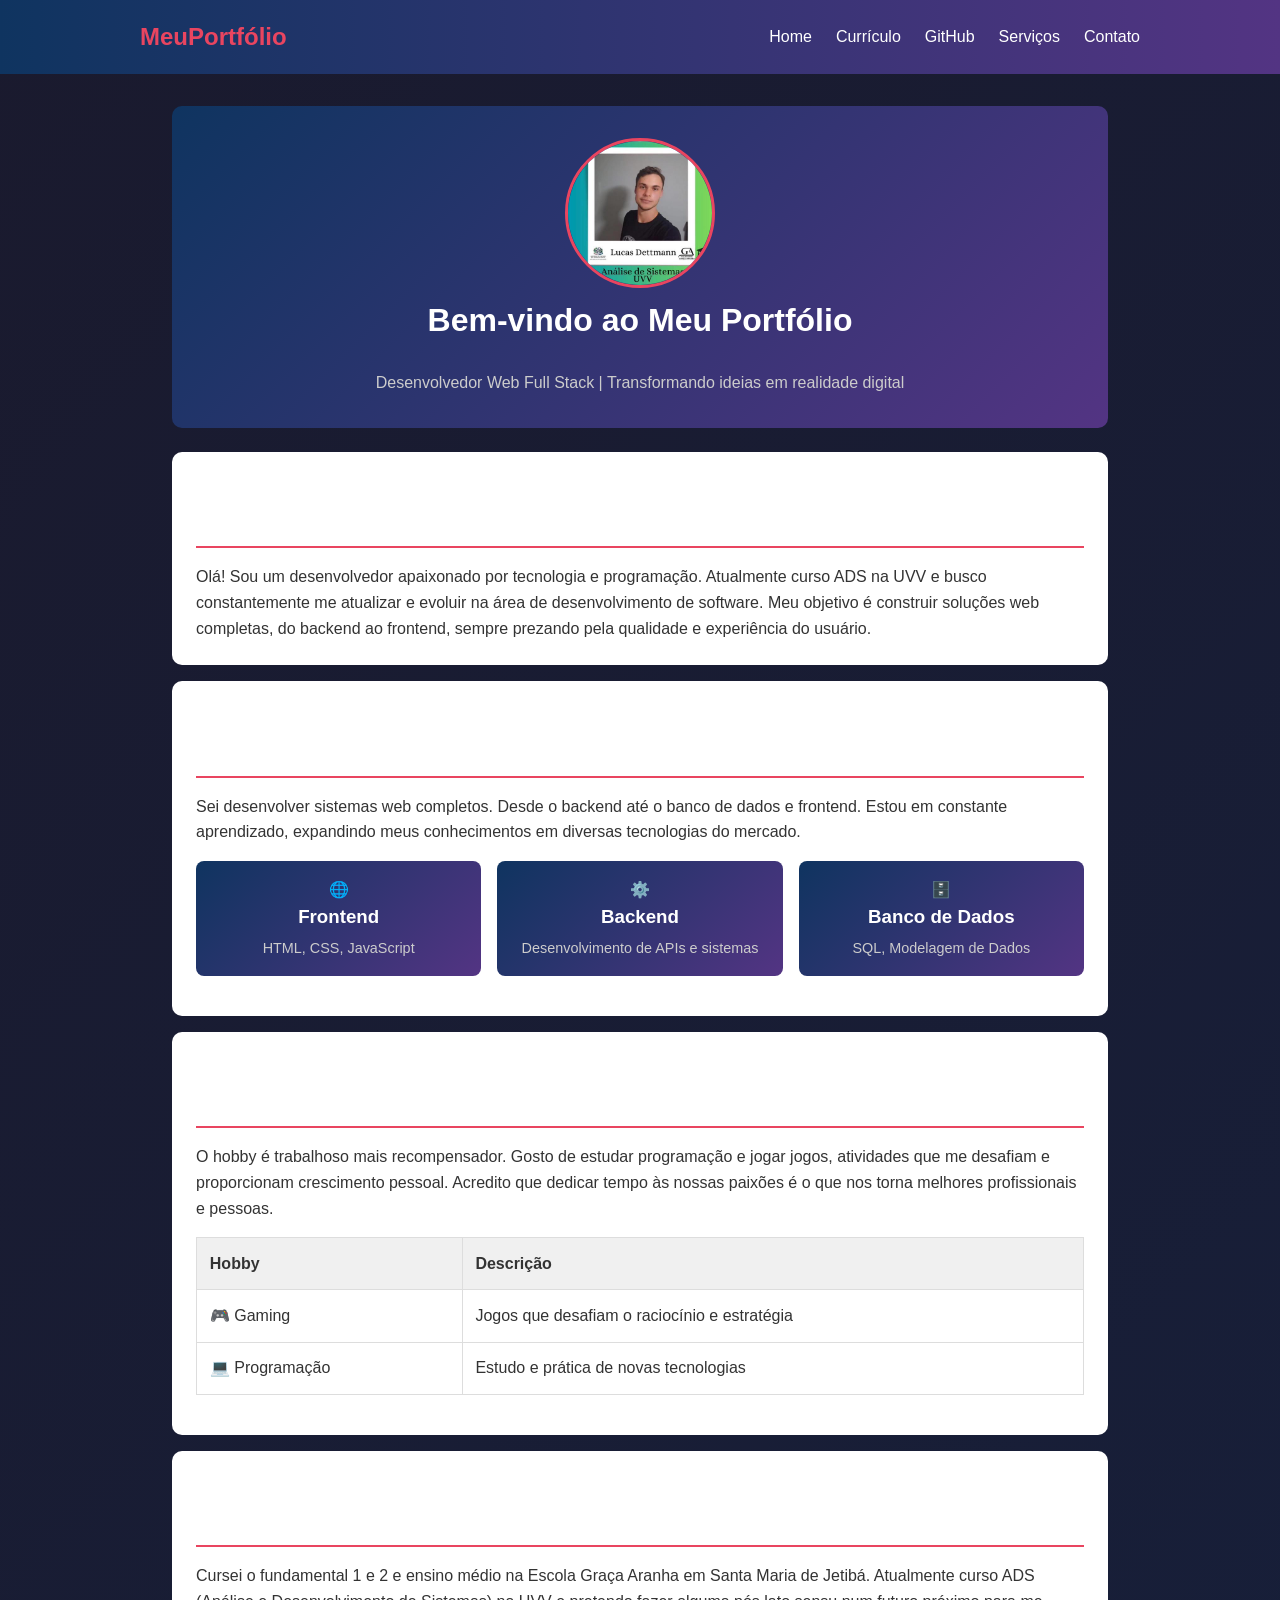
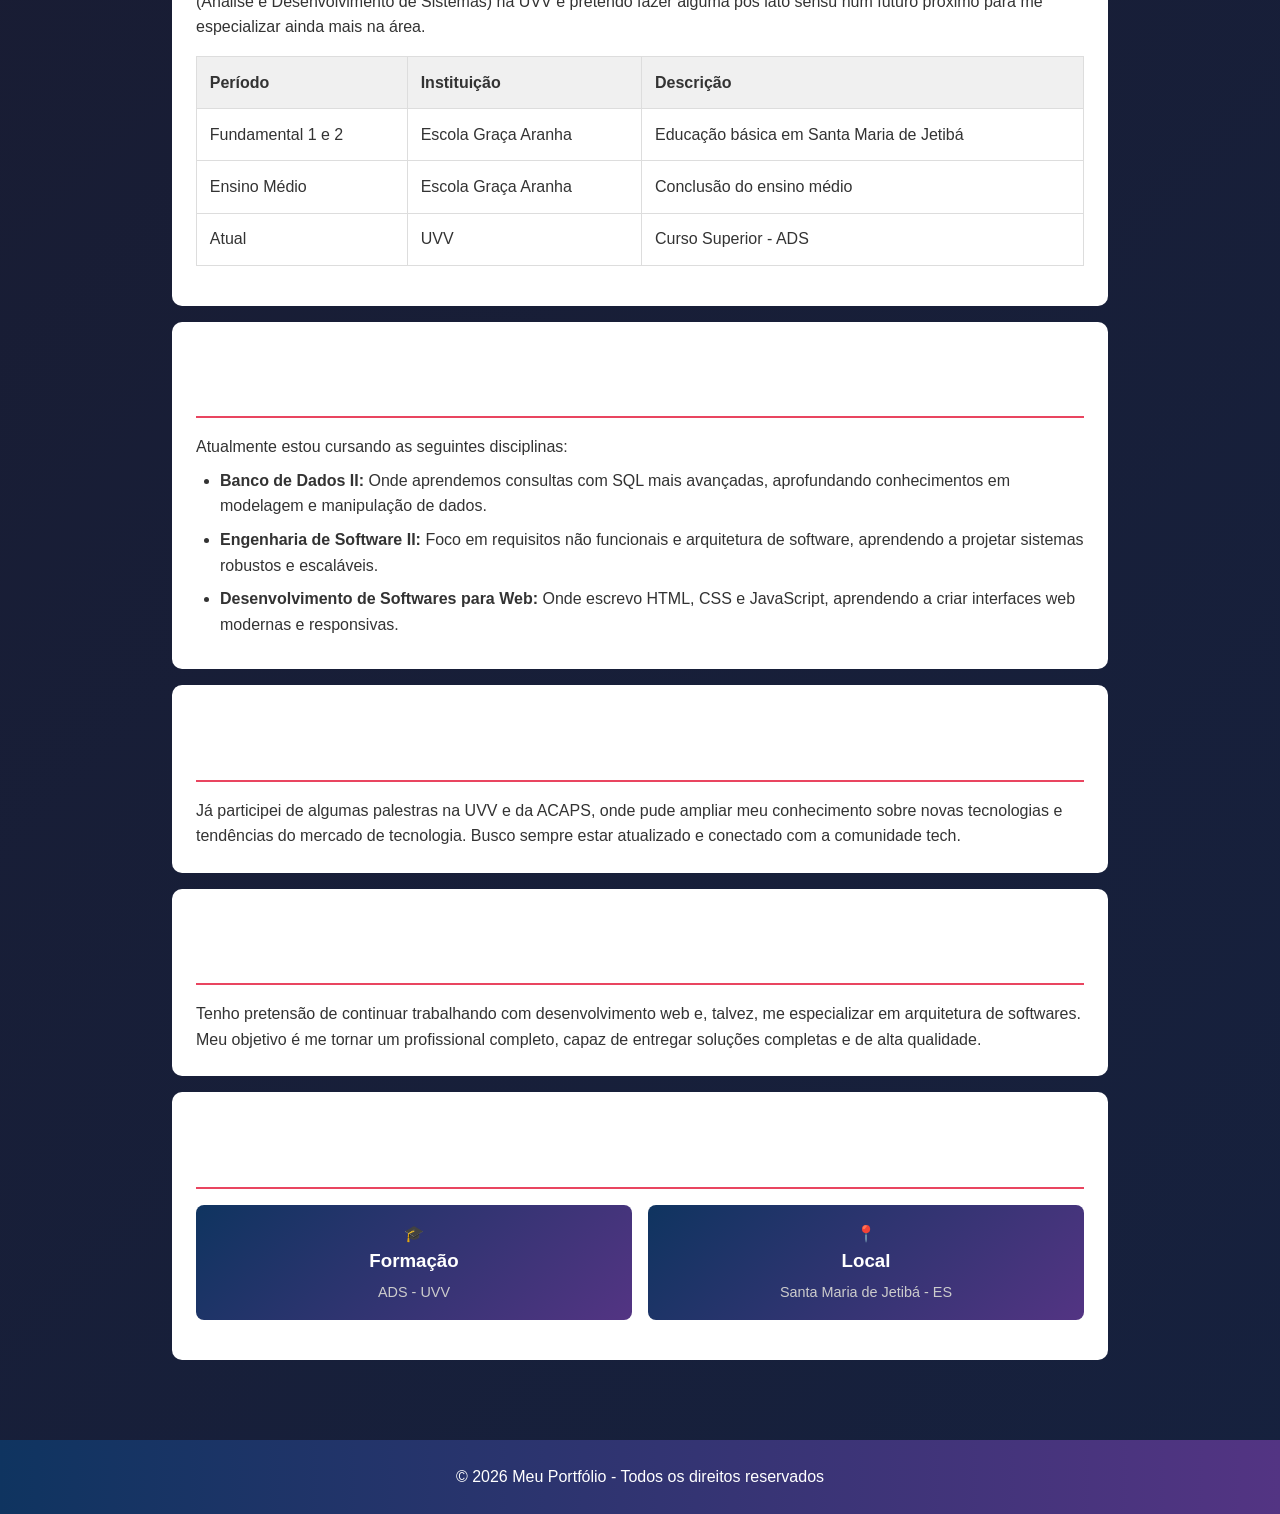
<file: index.html>
<!DOCTYPE html>
<html lang="pt-BR">
<head>
    <meta charset="UTF-8">
    <meta name="viewport" content="width=device-width, initial-scale=1.0">
    <title>Meu Portfólio - Desenvolvedor Web</title>
    <link rel="stylesheet" href="style.css">
</head>
<body>
    <header>
        <nav>
            <a href="index.html" class="logo">MeuPortfólio</a>
            <ul>
                <li><a href="index.html">Home</a></li>
                <li><a href="pages/curriculo.html">Currículo</a></li>
                <li><a href="pages/github.html">GitHub</a></li>
                <li><a href="pages/servicos.html">Serviços</a></li>
                <li><a href="pages/contato.html">Contato</a></li>
            </ul>
        </nav>
    </header>

    <main class="container">
        <section class="hero">
            <img src="resouces/img/image.png" alt="Minha foto">
            <h1>Bem-vindo ao Meu Portfólio</h1>
            <p>Desenvolvedor Web Full Stack | Transformando ideias em realidade digital</p>
        </section>

        <section class="card">
            <h2>Sobre Mim</h2>
            <p>Olá! Sou um desenvolvedor apaixonado por tecnologia e programação. Atualmente curso ADS na UVV e busco constantemente me atualizar e evoluir na área de desenvolvimento de software. Meu objetivo é construir soluções web completas, do backend ao frontend, sempre prezando pela qualidade e experiência do usuário.</p>
        </section>

        <section class="card">
            <h2>Habilidades</h2>
            <p>Sei desenvolver sistemas web completos. Desde o backend até o banco de dados e frontend. Estou em constante aprendizado, expandindo meus conhecimentos em diversas tecnologias do mercado.</p>
            
            <div class="skills-grid">
                <div class="skill-item">
                    <span>🌐</span>
                    <h3>Frontend</h3>
                    <p>HTML, CSS, JavaScript</p>
                </div>
                <div class="skill-item">
                    <span>⚙️</span>
                    <h3>Backend</h3>
                    <p>Desenvolvimento de APIs e sistemas</p>
                </div>
                <div class="skill-item">
                    <span>🗄️</span>
                    <h3>Banco de Dados</h3>
                    <p>SQL, Modelagem de Dados</p>
                </div>
            </div>
        </section>

        <section class="card">
            <h2>Hobbies</h2>
            <p>O hobby é trabalhoso mais recompensador. Gosto de estudar programação e jogar jogos, atividades que me desafiam e proporcionam crescimento pessoal. Acredito que dedicar tempo às nossas paixões é o que nos torna melhores profissionais e pessoas.</p>
            
            <table>
                <tr>
                    <th>Hobby</th>
                    <th>Descrição</th>
                </tr>
                <tr>
                    <td>🎮 Gaming</td>
                    <td>Jogos que desafiam o raciocínio e estratégia</td>
                </tr>
                <tr>
                    <td>💻 Programação</td>
                    <td>Estudo e prática de novas tecnologias</td>
                </tr>
            </table>
        </section>

        <section class="card">
            <h2>Vida Acadêmica</h2>
            <p>Cursei o fundamental 1 e 2 e ensino médio na Escola Graça Aranha em Santa Maria de Jetibá. Atualmente curso ADS (Análise e Desenvolvimento de Sistemas) na UVV e pretendo fazer alguma pós lato sensu num futuro próximo para me especializar ainda mais na área.</p>
            
            <table>
                <tr>
                    <th>Período</th>
                    <th>Instituição</th>
                    <th>Descrição</th>
                </tr>
                <tr>
                    <td>Fundamental 1 e 2</td>
                    <td>Escola Graça Aranha</td>
                    <td>Educação básica em Santa Maria de Jetibá</td>
                </tr>
                <tr>
                    <td>Ensino Médio</td>
                    <td>Escola Graça Aranha</td>
                    <td>Conclusão do ensino médio</td>
                </tr>
                <tr>
                    <td>Atual</td>
                    <td>UVV</td>
                    <td>Curso Superior - ADS</td>
                </tr>
            </table>
        </section>

        <section class="card">
            <h2>Matérias da Faculdade</h2>
            <p>Atualmente estou cursando as seguintes disciplinas:</p>
            <ul>
                <li><strong>Banco de Dados II:</strong> Onde aprendemos consultas com SQL mais avançadas, aprofundando conhecimentos em modelagem e manipulação de dados.</li>
                <li><strong>Engenharia de Software II:</strong> Foco em requisitos não funcionais e arquitetura de software, aprendendo a projetar sistemas robustos e escaláveis.</li>
                <li><strong>Desenvolvimento de Softwares para Web:</strong> Onde escrevo HTML, CSS e JavaScript, aprendendo a criar interfaces web modernas e responsivas.</li>
            </ul>
        </section>

        <section class="card">
            <h2>Eventos e Participações</h2>
            <p>Já participei de algumas palestras na UVV e da ACAPS, onde pude ampliar meu conhecimento sobre novas tecnologias e tendências do mercado de tecnologia. Busco sempre estar atualizado e conectado com a comunidade tech.</p>
        </section>

        <section class="card">
            <h2>Objetivos Profissionais</h2>
            <p>Tenho pretensão de continuar trabalhando com desenvolvimento web e, talvez, me especializar em arquitetura de softwares. Meu objetivo é me tornar um profissional completo, capaz de entregar soluções completas e de alta qualidade.</p>
        </section>

        <section class="card">
            <h2>Dados Pessoais</h2>
            <div class="skills-grid">
                <div class="skill-item">
                    <span>🎓</span>
                    <h3>Formação</h3>
                    <p>ADS - UVV</p>
                </div>
                <div class="skill-item">
                    <span>📍</span>
                    <h3>Local</h3>
                    <p>Santa Maria de Jetibá - ES</p>
                </div>
            </div>
        </section>
    </main>

    <footer>
        <p>&copy; 2026 Meu Portfólio - Todos os direitos reservados</p>
    </footer>
</body>
</html>
</file>
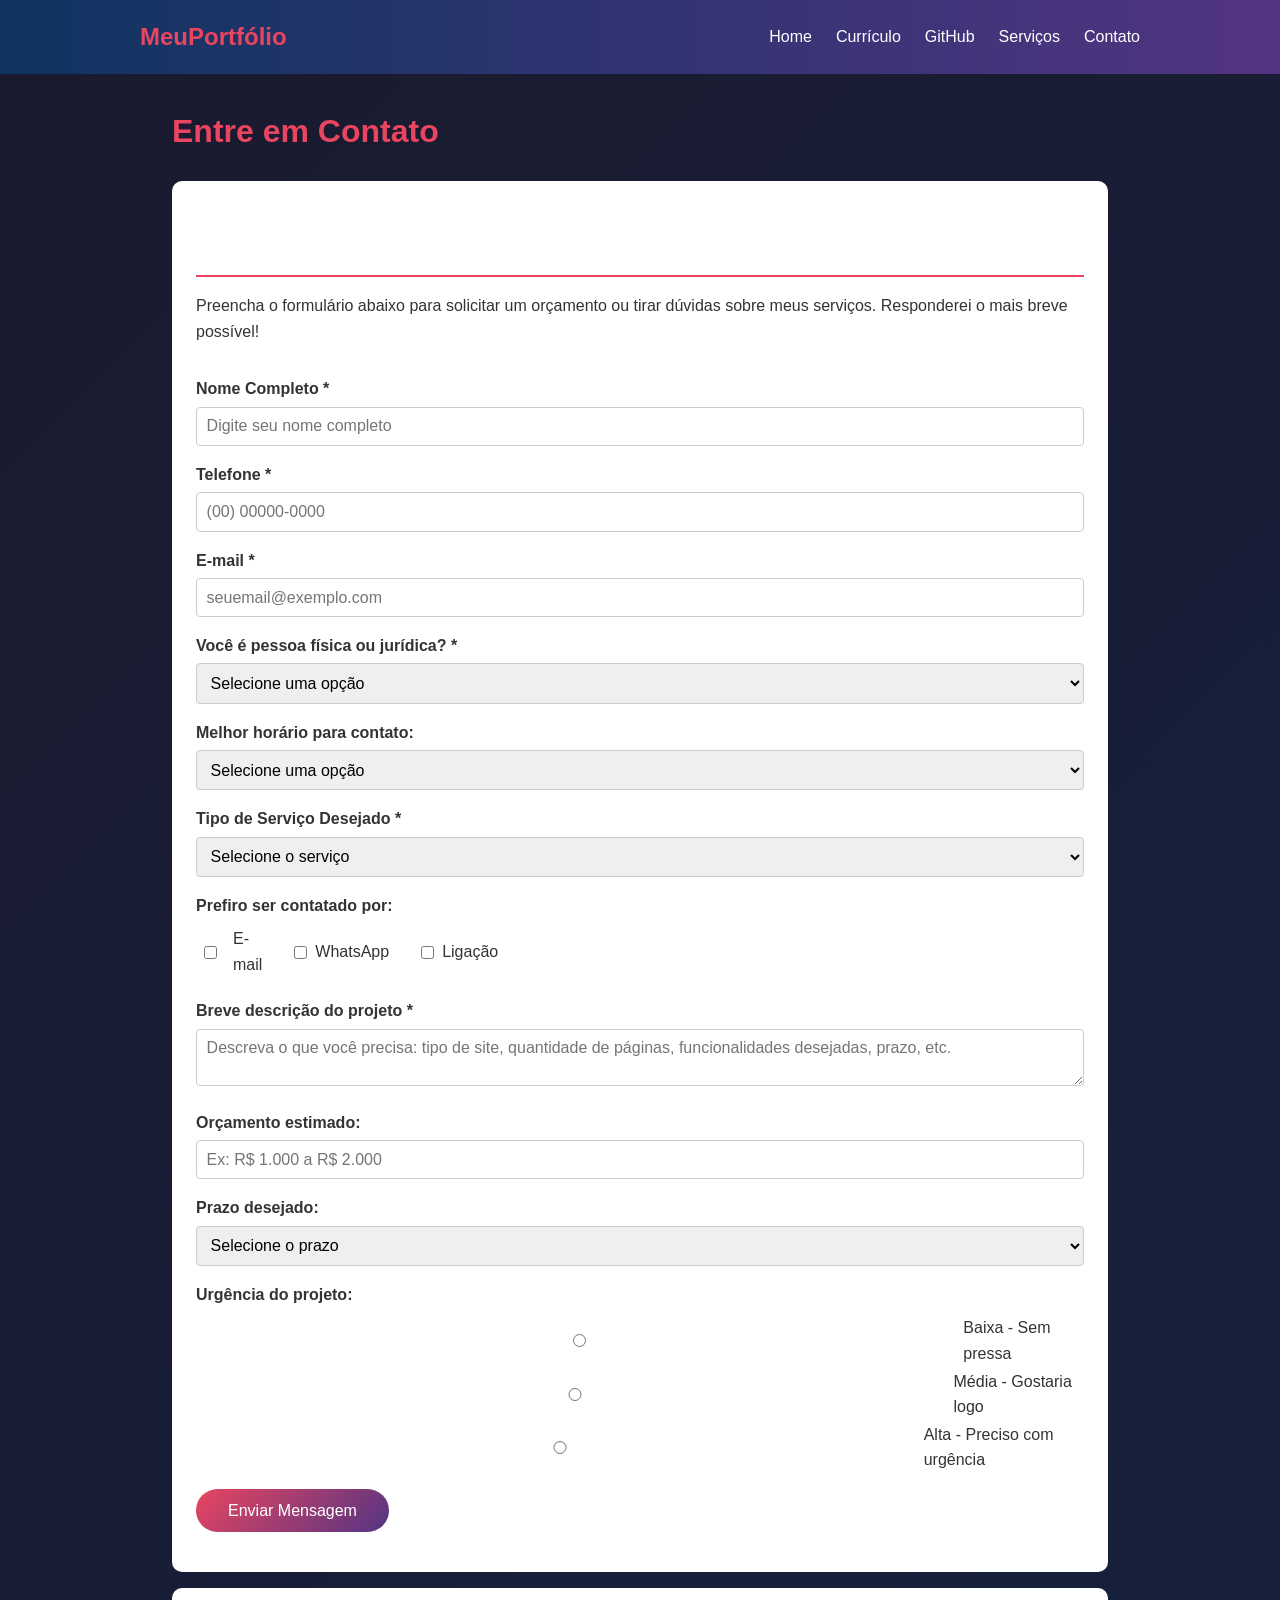
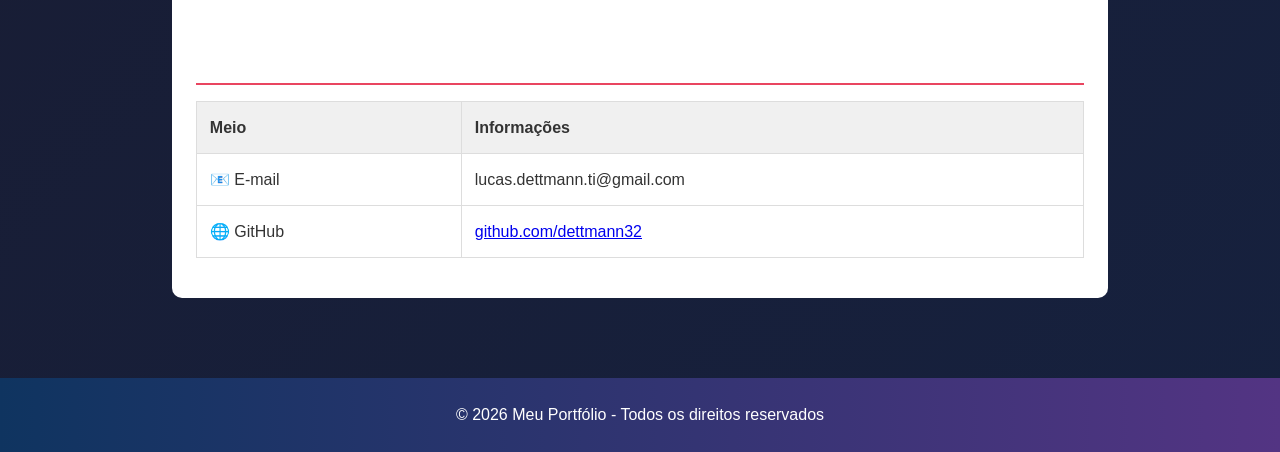
<file: pages/contato.html>
<!DOCTYPE html>
<html lang="pt-BR">
<head>
    <meta charset="UTF-8">
    <meta name="viewport" content="width=device-width, initial-scale=1.0">
    <title>Contato - Meu Portfólio</title>
    <link rel="stylesheet" href="../style.css">
</head>
<body>
    <header>
        <nav>
            <a href="../index.html" class="logo">MeuPortfólio</a>
            <ul>
                <li><a href="../index.html">Home</a></li>
                <li><a href="curriculo.html">Currículo</a></li>
                <li><a href="github.html">GitHub</a></li>
                <li><a href="servicos.html">Serviços</a></li>
                <li><a href="contato.html">Contato</a></li>
            </ul>
        </nav>
    </header>

    <main class="container">
        <h1>Entre em Contato</h1>

        <section class="card">
            <h2>Formulário de Contato</h2>
            <p style="margin-bottom: 2rem;">Preencha o formulário abaixo para solicitar um orçamento ou tirar dúvidas sobre meus serviços. Responderei o mais breve possível!</p>
            
            <form action="#" method="POST">
                <div class="form-group">
                    <label for="nome">Nome Completo *</label>
                    <input type="text" id="nome" name="nome" required placeholder="Digite seu nome completo">
                </div>

                <div class="form-group">
                    <label for="telefone">Telefone *</label>
                    <input type="tel" id="telefone" name="telefone" required placeholder="(00) 00000-0000">
                </div>

                <div class="form-group">
                    <label for="email">E-mail *</label>
                    <input type="email" id="email" name="email" required placeholder="seuemail@exemplo.com">
                </div>

                <div class="form-group">
                    <label for="tipo-cliente">Você é pessoa física ou jurídica? *</label>
                    <select id="tipo-cliente" name="tipo-cliente" required>
                        <option value="">Selecione uma opção</option>
                        <option value="pf">Pessoa Física</option>
                        <option value="pj">Pessoa Jurídica (Empresa)</option>
                    </select>
                </div>

                <div class="form-group">
                    <label for="horario">Melhor horário para contato:</label>
                    <select id="horario" name="horario">
                        <option value="">Selecione uma opção</option>
                        <option value="manha">Manhã (8h às 12h)</option>
                        <option value="tarde">Tarde (12h às 18h)</option>
                        <option value="noite">Noite (18h às 22h)</option>
                        <option value="qualquer">Qualquer horário</option>
                    </select>
                </div>

                <div class="form-group">
                    <label for="servico">Tipo de Serviço Desejado *</label>
                    <select id="servico" name="servico" required>
                        <option value="">Selecione o serviço</option>
                        <option value="estatico-1-2">Site Estático - 1 a 2 páginas (R$ 500)</option>
                        <option value="estatico-3-5">Site Estático - 3 a 5 páginas (R$ 1.000)</option>
                        <option value="estatico-mais-5">Site Estático - Mais de 5 páginas (R$ 2.000)</option>
                        <option value="dinamico-basico">Site Dinâmico Básico (A partir de R$ 3.000)</option>
                        <option value="dinamico-completo">Site Dinâmico Completo (A partir de R$ 5.000)</option>
                        <option value="avancado">Site Avançado (A partir de R$ 8.000)</option>
                        <option value="ecommerce">E-commerce (A partir de R$ 6.000)</option>
                        <option value="outro">Outro / Não sei ainda</option>
                    </select>
                </div>

                <div class="form-group">
                    <label>Prefiro ser contatado por:</label>
                    <div style="display: flex; gap: 2rem; margin-top: 0.5rem;">
                        <label style="display: flex; align-items: center; gap: 0.5rem; font-weight: normal;">
                            <input type="checkbox" name="contato-via" value="email"> E-mail
                        </label>
                        <label style="display: flex; align-items: center; gap: 0.5rem; font-weight: normal;">
                            <input type="checkbox" name="contato-via" value="whatsapp"> WhatsApp
                        </label>
                        <label style="display: flex; align-items: center; gap: 0.5rem; font-weight: normal;">
                            <input type="checkbox" name="contato-via" value="telefone"> Ligação
                        </label>
                    </div>
                </div>

                <div class="form-group">
                    <label for="descricao">Breve descrição do projeto *</label>
                    <textarea id="descricao" name="descricao" required placeholder="Descreva o que você precisa: tipo de site, quantidade de páginas, funcionalidades desejadas, prazo, etc."></textarea>
                </div>

                <div class="form-group">
                    <label for="orcamento">Orçamento estimado:</label>
                    <input type="text" id="orcamento" name="orcamento" placeholder="Ex: R$ 1.000 a R$ 2.000">
                </div>

                <div class="form-group">
                    <label for="prazo">Prazo desejado:</label>
                    <select id="prazo" name="prazo">
                        <option value="">Selecione o prazo</option>
                        <option value="1-mes">1 mês</option>
                        <option value="2-meses">2 meses</option>
                        <option value="3-meses">3 meses</option>
                        <option value="6-meses">6 meses</option>
                        <option value="sem-prazo">Sem prazo definido</option>
                    </select>
                </div>

                <div class="form-group">
                    <label>Urgência do projeto:</label>
                    <div style="margin-top: 0.5rem; display: flex; flex-direction: column; gap: 2px;">
                        <label style="display: flex; align-items: center; gap: 0; font-weight: normal; margin: 0;">
                            <input type="radio" name="urgencia" value="baixa"> Baixa - Sem pressa
                        </label>
                        <label style="display: flex; align-items: center; gap: 0; font-weight: normal; margin: 0;">
                            <input type="radio" name="urgencia" value="media"> Média - Gostaria logo
                        </label>
                        <label style="display: flex; align-items: center; gap: 0; font-weight: normal; margin: 0;">
                            <input type="radio" name="urgencia" value="alta"> Alta - Preciso com urgência
                        </label>
                    </div>
                </div>

                <div class="form-group">
                    <button type="submit" class="btn">Enviar Mensagem</button>
                </div>
            </form>
        </section>

        <section class="card">
            <h2>Outras formas de contato</h2>
            <table>
                <tr>
                    <th>Meio</th>
                    <th>Informações</th>
                </tr>
                <tr>
                    <td>📧 E-mail</td>
                    <td>lucas.dettmann.ti@gmail.com</td>
                </tr>
                <tr>
                    <td>🌐 GitHub</td>
                    <td><a href="https://github.com/dettmann32" target="_blank">github.com/dettmann32</a></td>
                </tr>
            </table>
        </section>
    </main>

    <footer>
        <p>&copy; 2026 Meu Portfólio - Todos os direitos reservados</p>
    </footer>
</body>
</html>
</file>
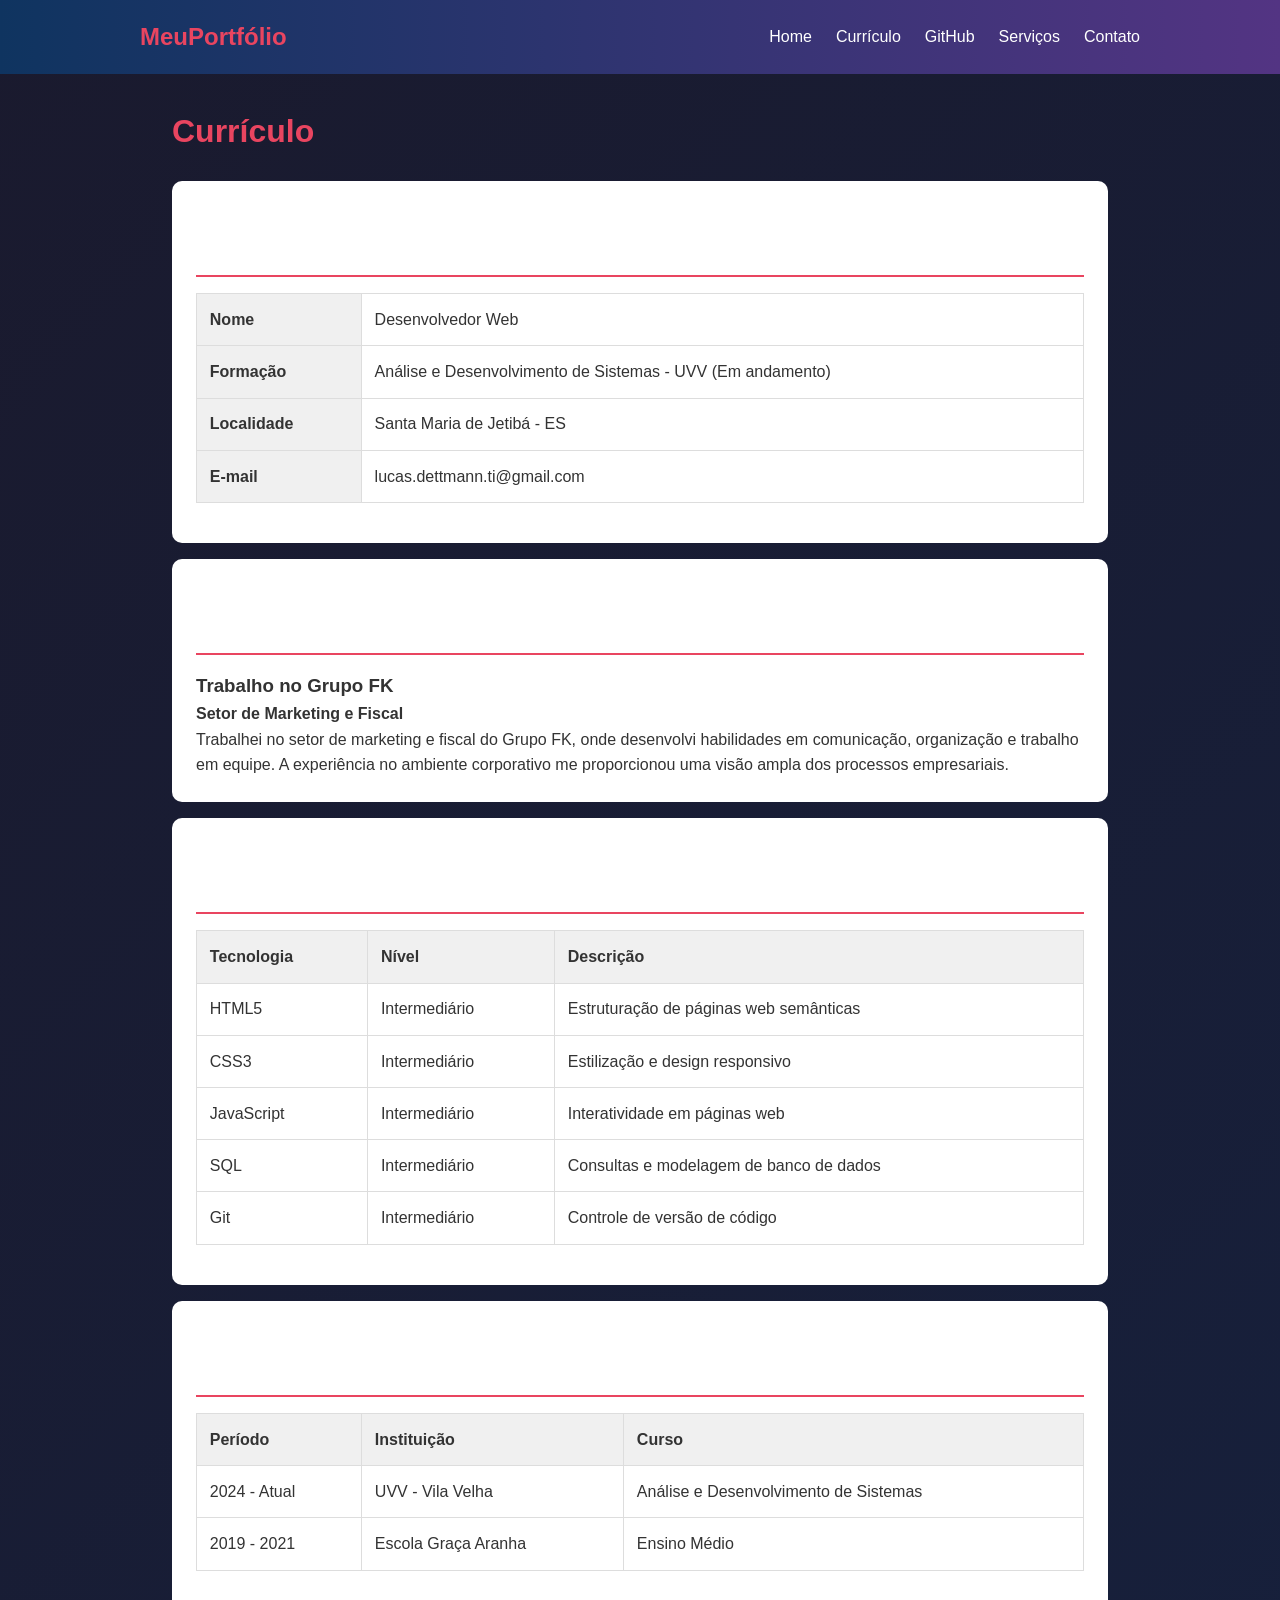
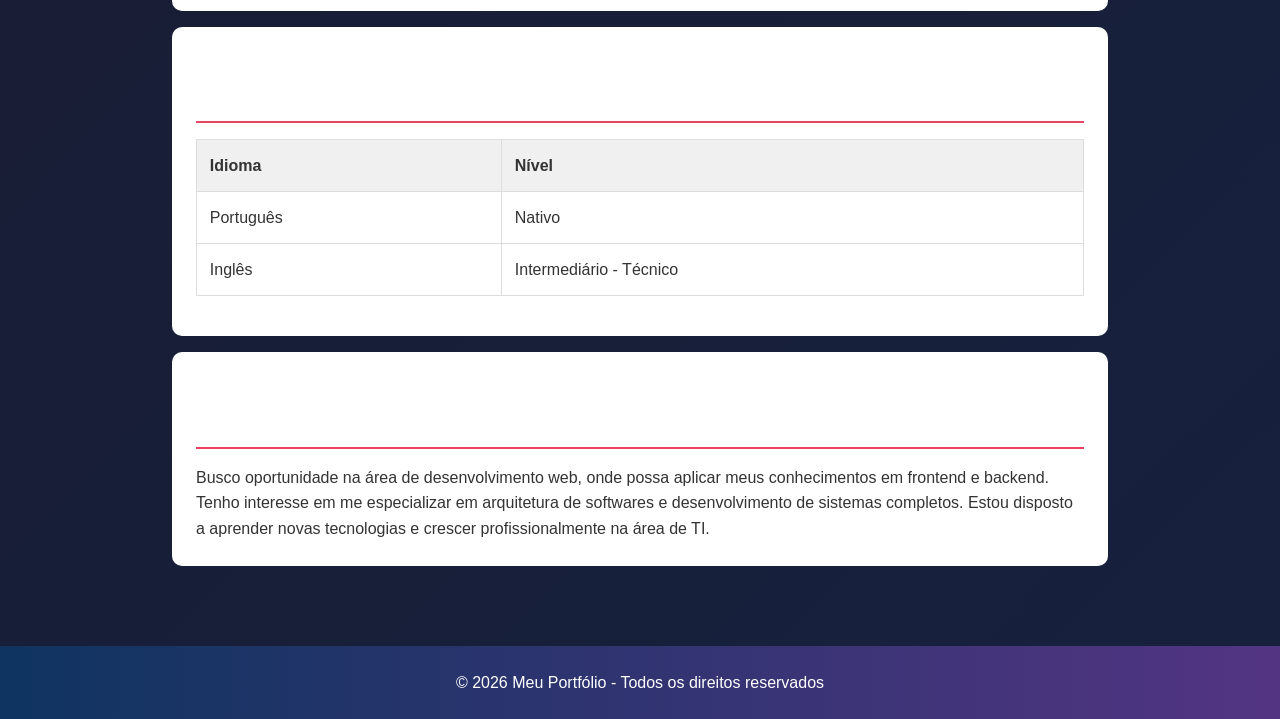
<file: pages/curriculo.html>
<!DOCTYPE html>
<html lang="pt-BR">
<head>
    <meta charset="UTF-8">
    <meta name="viewport" content="width=device-width, initial-scale=1.0">
    <title>Currículo - Meu Portfólio</title>
    <link rel="stylesheet" href="../style.css">
</head>
<body>
    <header>
        <nav>
            <a href="../index.html" class="logo">MeuPortfólio</a>
            <ul>
                <li><a href="../index.html">Home</a></li>
                <li><a href="curriculo.html">Currículo</a></li>
                <li><a href="github.html">GitHub</a></li>
                <li><a href="servicos.html">Serviços</a></li>
                <li><a href="contato.html">Contato</a></li>
            </ul>
        </nav>
    </header>

    <main class="container">
        <h1>Currículo</h1>

        <section class="card">
            <h2>Dados Pessoais</h2>
            <table>
                <tr>
                    <th>Nome</th>
                    <td>Desenvolvedor Web</td>
                </tr>
                <tr>
                    <th>Formação</th>
                    <td>Análise e Desenvolvimento de Sistemas - UVV (Em andamento)</td>
                </tr>
                <tr>
                    <th>Localidade</th>
                    <td>Santa Maria de Jetibá - ES</td>
                </tr>
                <tr>
                    <th>E-mail</th>
                    <td>lucas.dettmann.ti@gmail.com</td>
                </tr>
            </table>
        </section>

        <section class="card">
            <h2>Experiência Profissional</h2>
            
            <h3>Trabalho no Grupo FK</h3>
            <p><strong>Setor de Marketing e Fiscal</strong></p>
            <p>Trabalhei no setor de marketing e fiscal do Grupo FK, onde desenvolvi habilidades em comunicação, organização e trabalho em equipe. A experiência no ambiente corporativo me proporcionou uma visão ampla dos processos empresariais.</p>
        </section>

        <section class="card">
            <h2>Habilidades Técnicas</h2>
            <table>
                <tr>
                    <th>Tecnologia</th>
                    <th>Nível</th>
                    <th>Descrição</th>
                </tr>
                <tr>
                    <td>HTML5</td>
                    <td>Intermediário</td>
                    <td>Estruturação de páginas web semânticas</td>
                </tr>
                <tr>
                    <td>CSS3</td>
                    <td>Intermediário</td>
                    <td>Estilização e design responsivo</td>
                </tr>
                <tr>
                    <td>JavaScript</td>
                    <td>Intermediário</td>
                    <td>Interatividade em páginas web</td>
                </tr>
                <tr>
                    <td>SQL</td>
                    <td>Intermediário</td>
                    <td>Consultas e modelagem de banco de dados</td>
                </tr>
                <tr>
                    <td>Git</td>
                    <td>Intermediário</td>
                    <td>Controle de versão de código</td>
                </tr>
            </table>
        </section>

        <section class="card">
            <h2>Formação Acadêmica</h2>
            <table>
                <tr>
                    <th>Período</th>
                    <th>Instituição</th>
                    <th>Curso</th>
                </tr>
                <tr>
                    <td>2024 - Atual</td>
                    <td>UVV - Vila Velha</td>
                    <td>Análise e Desenvolvimento de Sistemas</td>
                </tr>
                <tr>
                    <td>2019 - 2021</td>
                    <td>Escola Graça Aranha</td>
                    <td>Ensino Médio</td>
                </tr>
            </table>
        </section>

        <section class="card">
            <h2>Idiomas</h2>
            <table>
                <tr>
                    <th>Idioma</th>
                    <th>Nível</th>
                </tr>
                <tr>
                    <td>Português</td>
                    <td>Nativo</td>
                </tr>
                <tr>
                    <td>Inglês</td>
                    <td>Intermediário - Técnico</td>
                </tr>
            </table>
        </section>

        <section class="card">
            <h2>Objetivos Profissionais</h2>
            <p>Busco oportunidade na área de desenvolvimento web, onde possa aplicar meus conhecimentos em frontend e backend. Tenho interesse em me especializar em arquitetura de softwares e desenvolvimento de sistemas completos. Estou disposto a aprender novas tecnologias e crescer profissionalmente na área de TI.</p>
        </section>
    </main>

    <footer>
        <p>&copy; 2026 Meu Portfólio - Todos os direitos reservados</p>
    </footer>
</body>
</html>
</file>
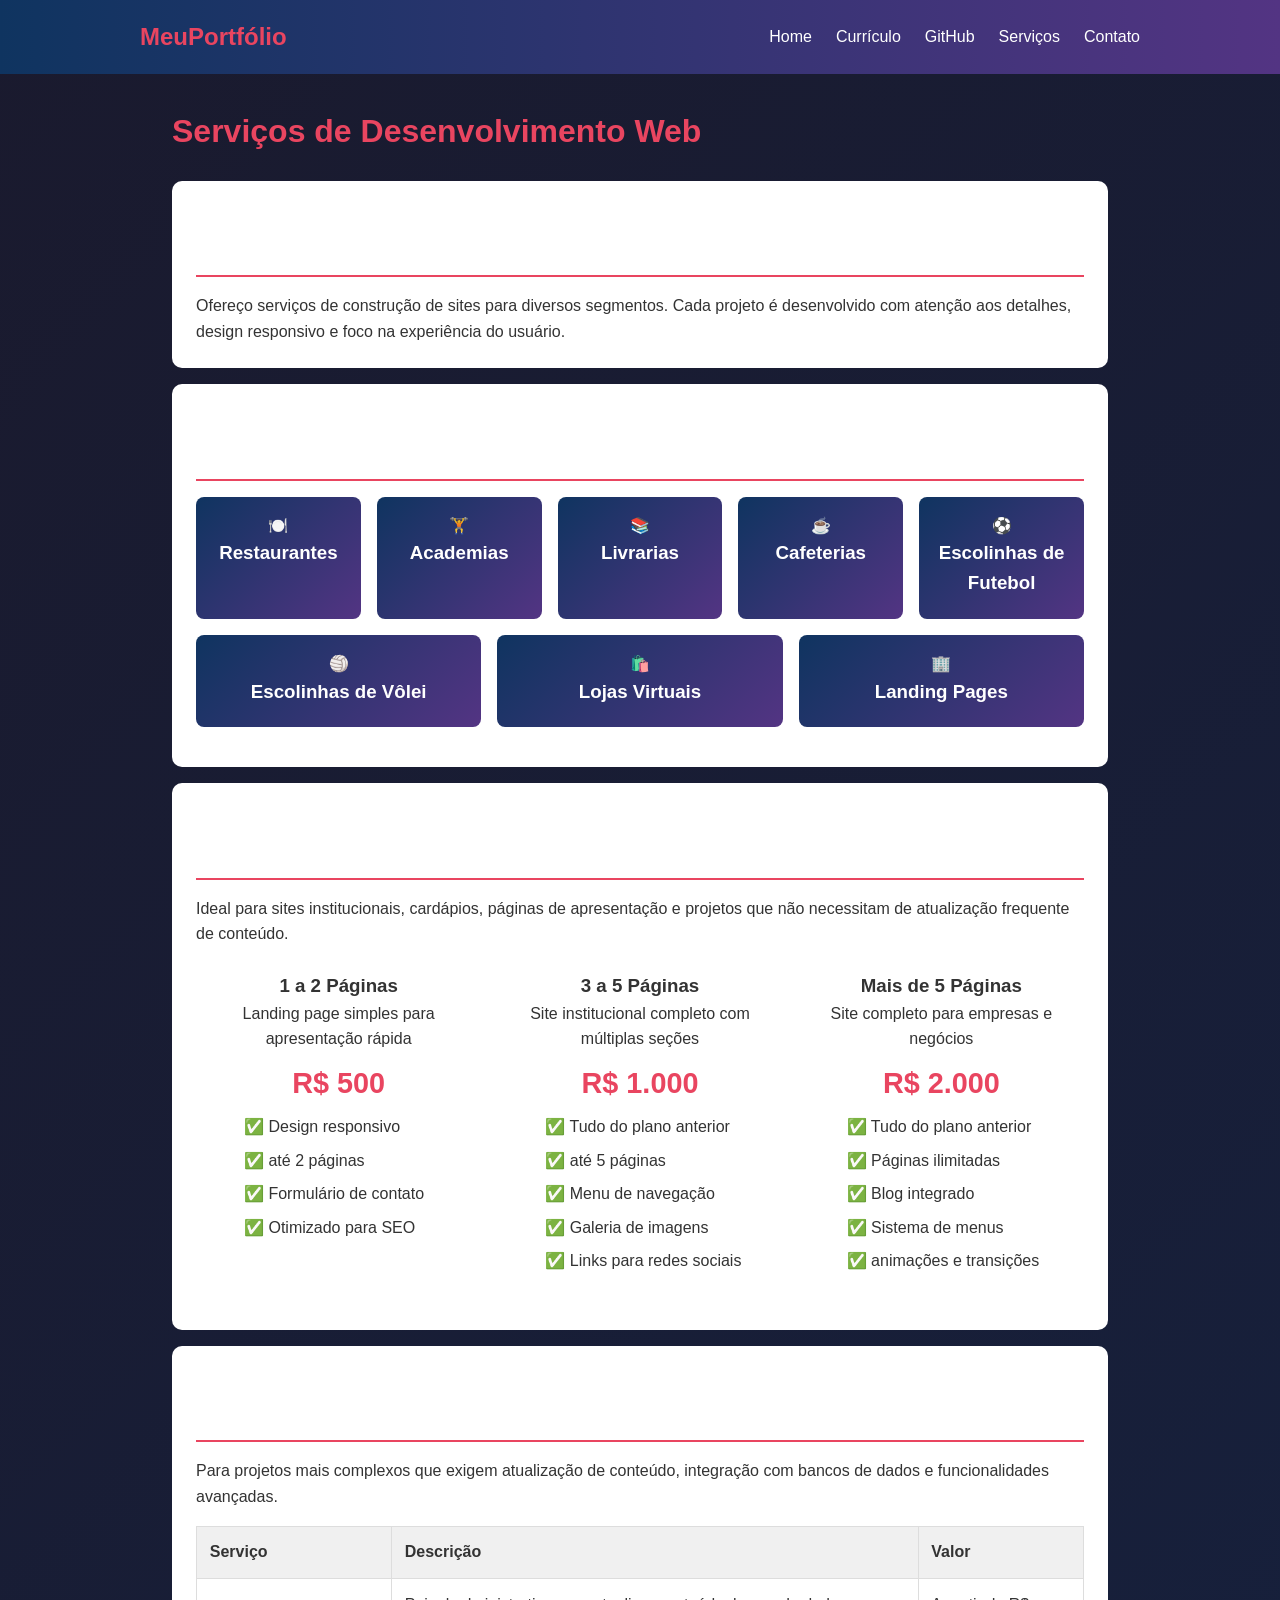
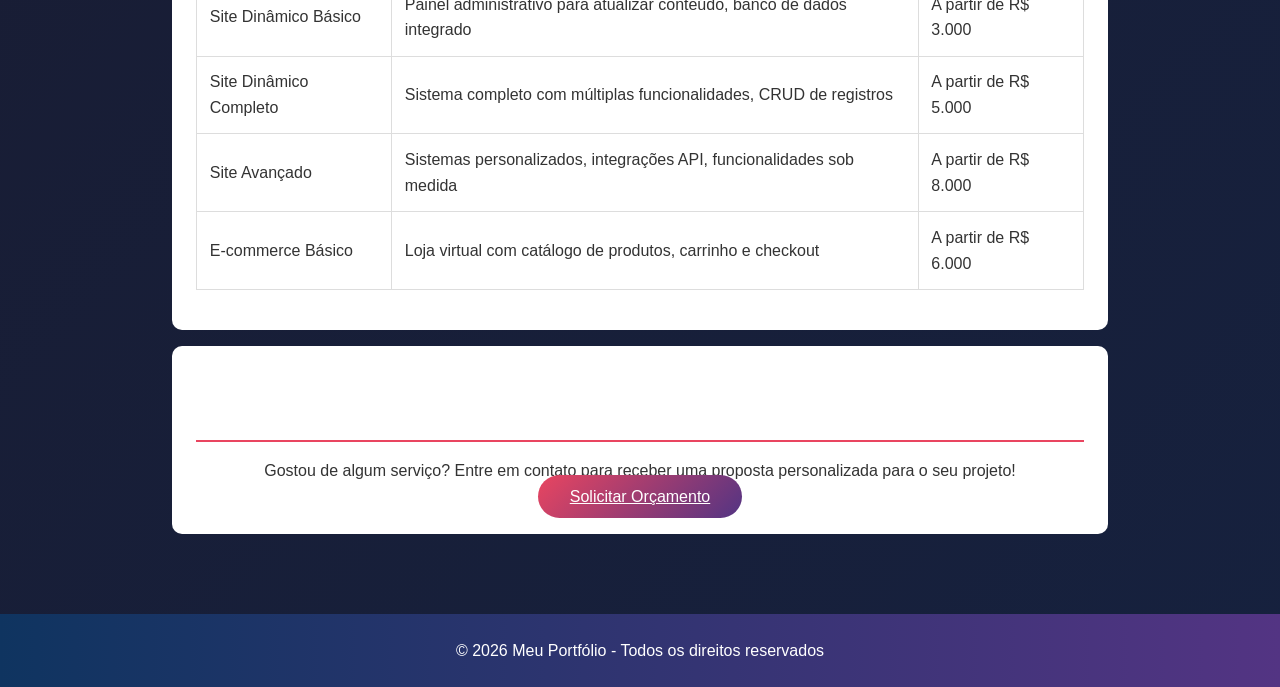
<file: pages/servicos.html>
<!DOCTYPE html>
<html lang="pt-BR">
<head>
    <meta charset="UTF-8">
    <meta name="viewport" content="width=device-width, initial-scale=1.0">
    <title>Serviços - Meu Portfólio</title>
    <link rel="stylesheet" href="../style.css">
</head>
<body>
    <header>
        <nav>
            <a href="../index.html" class="logo">MeuPortfólio</a>
            <ul>
                <li><a href="../index.html">Home</a></li>
                <li><a href="curriculo.html">Currículo</a></li>
                <li><a href="github.html">GitHub</a></li>
                <li><a href="servicos.html">Serviços</a></li>
                <li><a href="contato.html">Contato</a></li>
            </ul>
        </nav>
    </header>

    <main class="container">
        <h1>Serviços de Desenvolvimento Web</h1>

        <section class="card">
            <h2>Transformando suas ideias em sites profissionais</h2>
            <p>Ofereço serviços de construção de sites para diversos segmentos. Cada projeto é desenvolvido com atenção aos detalhes, design responsivo e foco na experiência do usuário.</p>
        </section>

        <section class="card">
            <h2>Tipos de Sites que Produzo</h2>
            <div class="skills-grid">
                <div class="skill-item">
                    <span>🍽️</span>
                    <h3>Restaurantes</h3>
                </div>
                <div class="skill-item">
                    <span>🏋️</span>
                    <h3>Academias</h3>
                </div>
                <div class="skill-item">
                    <span>📚</span>
                    <h3>Livrarias</h3>
                </div>
                <div class="skill-item">
                    <span>☕</span>
                    <h3>Cafeterias</h3>
                </div>
                <div class="skill-item">
                    <span>⚽</span>
                    <h3>Escolinhas de Futebol</h3>
                </div>
                <div class="skill-item">
                    <span>🏐</span>
                    <h3>Escolinhas de Vôlei</h3>
                </div>
                <div class="skill-item">
                    <span>🛍️</span>
                    <h3>Lojas Virtuais</h3>
                </div>
                <div class="skill-item">
                    <span>🏢</span>
                    <h3>Landing Pages</h3>
                </div>
            </div>
        </section>

        <section class="card">
            <h2>Páginas Estáticas (HTML e CSS)</h2>
            <p>Ideal para sites institucionais, cardápios, páginas de apresentação e projetos que não necessitam de atualização frequente de conteúdo.</p>
            
            <div class="services-grid">
                <div class="service-card">
                    <h3>1 a 2 Páginas</h3>
                    <p>Landing page simples para apresentação rápida</p>
                    <div class="price">R$ 500</div>
                    <ul style="text-align: left; list-style: none;">
                        <li>✅ Design responsivo</li>
                        <li>✅ até 2 páginas</li>
                        <li>✅ Formulário de contato</li>
                        <li>✅ Otimizado para SEO</li>
                    </ul>
                </div>
                
                <div class="service-card">
                    <h3>3 a 5 Páginas</h3>
                    <p>Site institucional completo com múltiplas seções</p>
                    <div class="price">R$ 1.000</div>
                    <ul style="text-align: left; list-style: none;">
                        <li>✅ Tudo do plano anterior</li>
                        <li>✅ até 5 páginas</li>
                        <li>✅ Menu de navegação</li>
                        <li>✅ Galeria de imagens</li>
                        <li>✅ Links para redes sociais</li>
                    </ul>
                </div>
                
                <div class="service-card">
                    <h3>Mais de 5 Páginas</h3>
                    <p>Site completo para empresas e negócios</p>
                    <div class="price">R$ 2.000</div>
                    <ul style="text-align: left; list-style: none;">
                        <li>✅ Tudo do plano anterior</li>
                        <li>✅ Páginas ilimitadas</li>
                        <li>✅ Blog integrado</li>
                        <li>✅ Sistema de menus</li>
                        <li>✅ animações e transições</li>
                    </ul>
                </div>
            </div>
        </section>

        <section class="card">
            <h2>Páginas Dinâmicas e Avançadas</h2>
            <p>Para projetos mais complexos que exigem atualização de conteúdo, integração com bancos de dados e funcionalidades avançadas.</p>
            
            <table>
                <tr>
                    <th>Serviço</th>
                    <th>Descrição</th>
                    <th>Valor</th>
                </tr>
                <tr>
                    <td>Site Dinâmico Básico</td>
                    <td>Painel administrativo para atualizar conteúdo, banco de dados integrado</td>
                    <td>A partir de R$ 3.000</td>
                </tr>
                <tr>
                    <td>Site Dinâmico Completo</td>
                    <td>Sistema completo com múltiplas funcionalidades, CRUD de registros</td>
                    <td>A partir de R$ 5.000</td>
                </tr>
                <tr>
                    <td>Site Avançado</td>
                    <td>Sistemas personalizados, integrações API, funcionalidades sob medida</td>
                    <td>A partir de R$ 8.000</td>
                </tr>
                <tr>
                    <td>E-commerce Básico</td>
                    <td>Loja virtual com catálogo de produtos, carrinho e checkout</td>
                    <td>A partir de R$ 6.000</td>
                </tr>
            </table>
        </section>

        <section class="card" style="text-align: center;">
            <h2>Solicitar Orçamento</h2>
            <p>Gostou de algum serviço? Entre em contato para receber uma proposta personalizada para o seu projeto!</p>
            <a href="contato.html" class="btn">Solicitar Orçamento</a>
        </section>
    </main>

    <footer>
        <p>&copy; 2026 Meu Portfólio - Todos os direitos reservados</p>
    </footer>
</body>
</html>
</file>
<file: style.css>
* {
    margin: 0;
    padding: 0;
    box-sizing: border-box;
}

body {
    font-family: Arial, sans-serif;
    background: linear-gradient(135deg, #1a1a2e 0%, #16213e 100%);
    color: #eee;
    line-height: 1.6;
}

header {
    background: linear-gradient(90deg, #0f3460, #533483);
    padding: 1rem 2rem;
}

nav {
    display: flex;
    justify-content: space-between;
    align-items: center;
    max-width: 1000px;
    margin: 0 auto;
}

.logo {
    color: #e94560;
    text-decoration: none;
    font-size: 1.5rem;
    font-weight: bold;
}

nav ul {
    display: flex;
    list-style: none;
    gap: 1.5rem;
}

nav ul li a {
    color: #fff;
    text-decoration: none;
}

nav ul li a:hover {
    color: #e94560;
}

.container {
    max-width: 1000px;
    margin: 0 auto;
    padding: 2rem;
}

h1 {
    color: #e94560;
    font-size: 2rem;
    margin-bottom: 1.5rem;
}

h2 {
    color: #fff;
    font-size: 1.5rem;
    margin: 1.5rem 0 1rem;
    border-bottom: 2px solid #e94560;
    padding-bottom: 0.5rem;
}

.card {
    background: #fff;
    color: #333;
    padding: 1.5rem;
    margin: 1rem 0;
    border-radius: 10px;
}

.card:hover {
    box-shadow: 0 5px 15px rgba(0,0,0,0.3);
}

table {
    width: 100%;
    border-collapse: collapse;
    margin: 1rem 0;
}

th, td {
    padding: 0.8rem;
    text-align: left;
    border: 1px solid #ddd;
}

th {
    background-color: #f0f0f0;
}

input, select, textarea {
    width: 100%;
    padding: 0.6rem;
    border: 1px solid #ccc;
    border-radius: 4px;
    font-size: 1rem;
    font-family: inherit;
}

input:focus, select:focus, textarea:focus {
    border-color: #e94560;
    outline: none;
}

.form-group {
    margin-bottom: 1rem;
}

label {
    display: block;
    font-weight: bold;
    margin-bottom: 0.3rem;
}

.btn {
    background: linear-gradient(135deg, #e94560, #533483);
    color: #fff;
    padding: 0.8rem 2rem;
    border: none;
    border-radius: 25px;
    font-size: 1rem;
    cursor: pointer;
}

.btn:hover {
    opacity: 0.9;
}

footer {
    background: linear-gradient(90deg, #0f3460, #533483);
    color: #fff;
    text-align: center;
    padding: 1.5rem;
    margin-top: 2rem;
}

.hero {
    text-align: center;
    padding: 2rem;
    background: linear-gradient(135deg, #0f3460, #533483);
    border-radius: 10px;
    margin-bottom: 1.5rem;
}

.hero img {
    width: 150px;
    height: 150px;
    border-radius: 50%;
    object-fit: cover;
    border: 3px solid #e94560;
}

.hero h1 {
    color: #fff;
}

.hero p {
    color: #ccc;
}

.skills-grid {
    display: flex;
    gap: 1rem;
    margin: 1rem 0;
    flex-wrap: wrap;
}

.skill-item {
    background: linear-gradient(135deg, #0f3460, #533483);
    color: #fff;
    padding: 1rem;
    border-radius: 8px;
    text-align: center;
    flex: 1;
    min-width: 150px;
}

.skills-grid h3 {
    color: #fff;
    margin-bottom: 0.3rem;
}

.skills-grid p {
    color: #ccc;
    font-size: 0.9rem;
}

.services-grid {
    display: flex;
    gap: 1rem;
    flex-wrap: wrap;
}

.service-card {
    background: #fff;
    padding: 1.5rem;
    border-radius: 10px;
    flex: 1;
    min-width: 200px;
    text-align: center;
}

.service-card:hover {
    box-shadow: 0 5px 15px rgba(0,0,0,0.3);
}

.service-card h3 {
    color: #333;
}

.service-card .price {
    font-size: 1.8rem;
    font-weight: bold;
    color: #e94560;
    margin: 0.5rem 0;
}

.github-card {
    text-align: center;
    padding: 2rem;
}

.github-card img {
    width: 100px;
    margin-bottom: 1rem;
}

.github-card a {
    display: inline-block;
    background: #333;
    color: #fff;
    padding: 1rem 2rem;
    text-decoration: none;
    border-radius: 5px;
    margin-top: 1rem;
}

.github-card a:hover {
    background: #555;
}

ul {
    margin-left: 1.5rem;
    margin-top: 0.5rem;
}

ul li {
    margin-bottom: 0.5rem;
}
</file>
